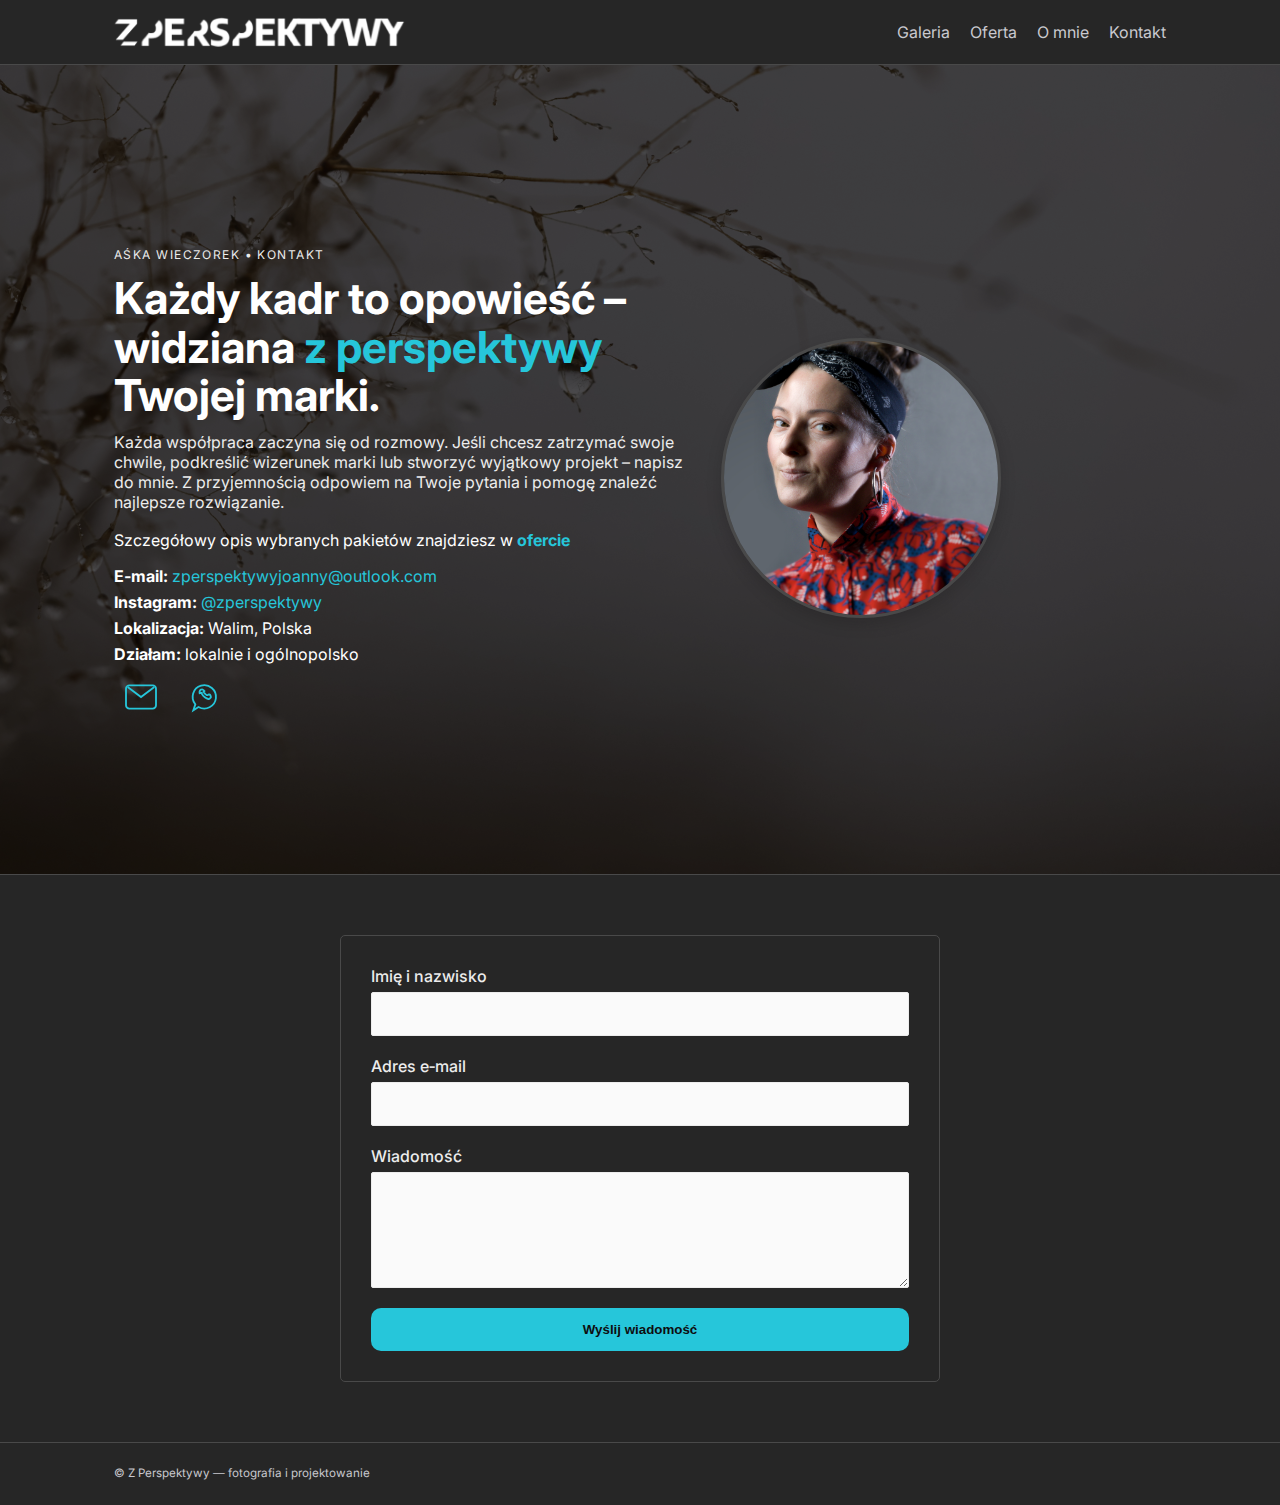
<file: kontakt.html>
<!doctype html>
<html lang="pl">

<head>
  <meta charset="utf-8" />
  <meta name="viewport" content="width=device-width, initial-scale=1" />
  <title>Z Perspektywy — fotografia i projektowanie</title>
  <meta name="description"
    content="Naturalne portrety, dopracowane produkty i spójny branding. Studio fotograficzne Z Perspektywy.">
  <link href="style.css" rel="stylesheet" />
  <link rel="preconnect" href="https://fonts.googleapis.com">
  <link rel="preconnect" href="https://fonts.gstatic.com" crossorigin>
  <link href="https://fonts.googleapis.com/css2?family=Inter:wght@400;600&display=swap" rel="stylesheet">
</head>

<body>
  <header class="site-header">
    <div class="wrap">
      <a href="index.html"><img src="img/z-perspektywy-logo.png" class="logo" alt="Z PERSPEKTYWY"></a>
      <nav class="site-nav" aria-label="Główna nawigacja">
        <button class="nav-toggle" aria-label="Otwórz menu">
          <span class="hamburger"></span>
        </button>
        <ul id="nav-links">
          <li><a href="galeria.html">Galeria</a></li>
          <li><a href="oferta.html">Oferta</a></li>
          <li><a href="omnie.html">O mnie</a></li>
          <li><a href="kontakt.html">Kontakt</a></li>
        </ul>
      </nav>
    </div>
  </header>

  <main>
    <section class="hero hero-kontakt">
      <div class="wrap hero-grid">
        <div class="hero-content">
          <p class="kicker">Aśka Wieczorek • Kontakt</p>
          <h1>Każdy kadr to opowieść – widziana <span class="highlight">z perspektywy</span> Twojej marki.</h1>
          <p class="lead">Każda współpraca zaczyna się od rozmowy. Jeśli chcesz zatrzymać swoje chwile, podkreślić
            wizerunek marki lub stworzyć wyjątkowy projekt – napisz do mnie. Z przyjemnością odpowiem na Twoje pytania i
            pomogę znaleźć najlepsze rozwiązanie.
          </p>
          <p>
            Szczegółowy opis wybranych pakietów znajdziesz w <strong><a class="links-2" href="oferta.html">ofercie</a></strong>
          </p>
          <ul class="contact-list">
            <li><strong>E‑mail:</strong> 
              <a class="links-2" href="mailto:zperspektywyjoanny@outlook.com">zperspektywyjoanny@outlook.com</a></li>
            <li><strong>Instagram:</strong> 
              <a class="links-2" href="https://instagram.com/zperspektywy" target="_blank" rel="noopener">@zperspektywy</a></li>
            <li><strong>Lokalizacja:</strong> Walim, Polska</li>
            <li><strong>Działam:</strong> lokalnie i ogólnopolsko</li>
          </ul>
          <!--<div class="cta">
            <a class="btn" href="kontakt.html">Umów sesję</a>
            <a class="btn secondary" href="galeria.html">Zobacz portfolio</a>
          </div>-->
          <div class="contact-icons">
            <!-- E-mail -->
            <a class="contact-icon contact-icon--mail" id="safe-mail">
              <svg viewBox="0 0 24 24" aria-hidden="true" focusable="false">
                <rect x="3" y="5" width="18" height="14" rx="2" ry="2"></rect>
                <polyline points="4 6 12 12 20 6"></polyline>
              </svg>
            </a>

            <!-- WhatsApp -->
            <a class="contact-icon contact-icon--whatsapp" id="safe-whatsapp" target="_blank" rel="noopener noreferrer">
              <svg viewBox="0 0 24 24" aria-hidden="true" focusable="false">
                <path d="M5 20l1.2-3.6a7 7 0 111.9 1.6z"></path>
                <path
                  d="M10 9.5c0 .3.1.6.2.8.3.6.9 1.3 1.7 1.9.8.6 1.5.9 2.1 1 .3.1.6 0 .8-.2l.6-.6c.1-.1.2-.3.2-.5 0-.1 0-.2-.1-.3l-.4-.8c-.1-.2-.3-.3-.5-.3h-.4c-.1 0-.2 0-.3.1l-.3.2c-.1.1-.2.1-.3.1-.1 0-.2 0-.3-.1a4.9 4.9 0 01-1.1-.9 3.6 3.6 0 01-.7-1c0-.1 0-.2.1-.3l.2-.3.1-.3V9l-.2-.7c-.1-.3-.2-.4-.4-.5l-.5-.3c-.2-.1-.4-.1-.6 0l-.3.1-.3.2c-.2.2-.4.5-.5.8-.1.3-.1.7 0 1.1z">
                </path>
              </svg>
            </a>
          </div>
        </div>
        <picture>
          <img src="img/ZP-portrety-16.jpg" alt="Portret studyjny — Z Perspektywy" class="hero-image image-kontakt">
        </picture>
      </div>
    </section>

            <section class="contact-form-section">
          <div class="contact-form-box">

            <form id="contact-form" class="contact-form" action="https://formspree.io/f/xlgggeza" method="POST">
              <div class="form-group">
                <label for="name">Imię i nazwisko</label>
                <input type="text" id="name" name="name" required>
              </div>

              <div class="form-group">
                <label for="email">Adres e‑mail</label>
                <input type="email" id="email" name="email" required>
              </div>

              <div class="form-group">
                <label for="message">Wiadomość</label>
                <textarea id="message" name="message" rows="5" required></textarea>
              </div>

              <button type="submit" class="btn contact-submit">Wyślij wiadomość</button>
            </form>
            
            <p id="form-status" class="form-status"></p>
          </div>
        </section>

  </main>

  <div id="lightbox" class="lightbox" hidden aria-modal="true" role="dialog">
    <button class="lightbox-close" aria-label="Zamknij podgląd">×</button>
    <img id="lightbox-img" alt="">
  </div>

  <footer class="site-footer">
    <div class="wrap">
      <small>© Z Perspektywy — fotografia i projektowanie</small>
    </div>
  </footer>

  <script src="script.js"></script>
</body>

</html>
</file>
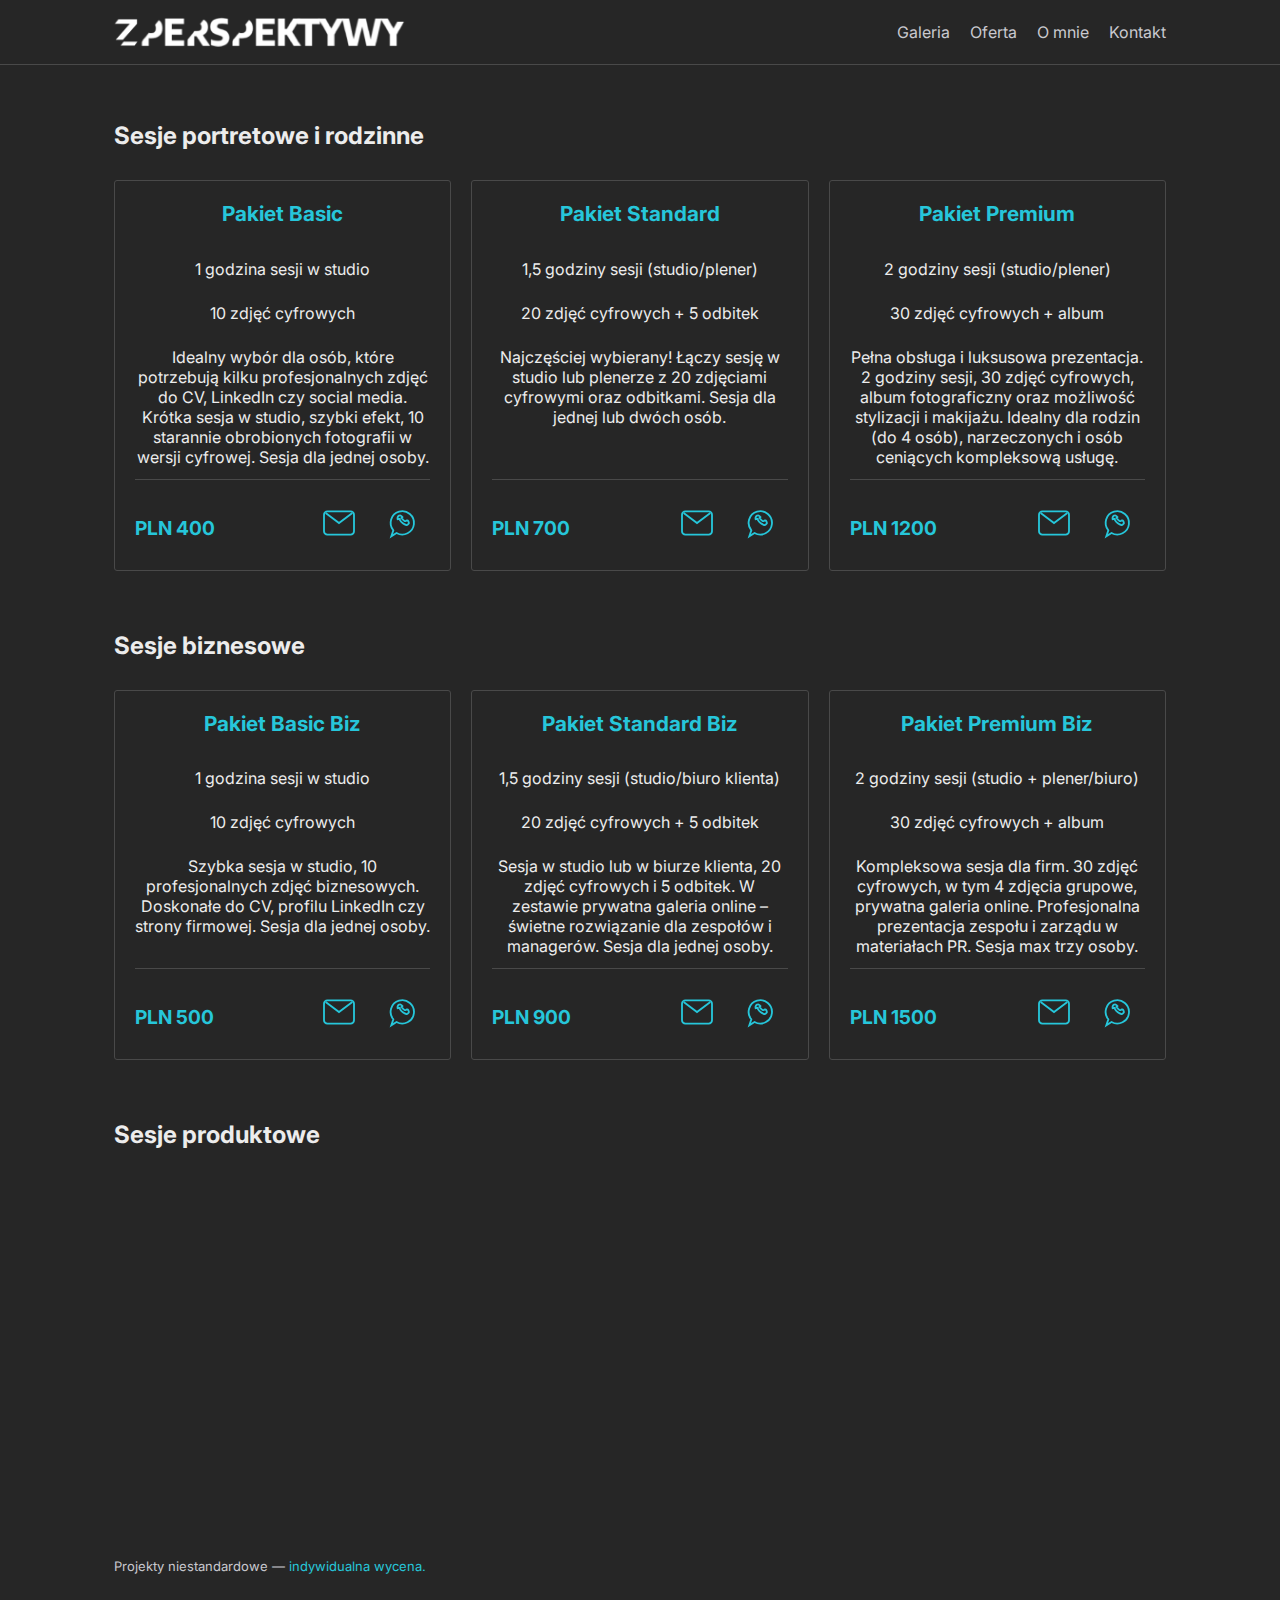
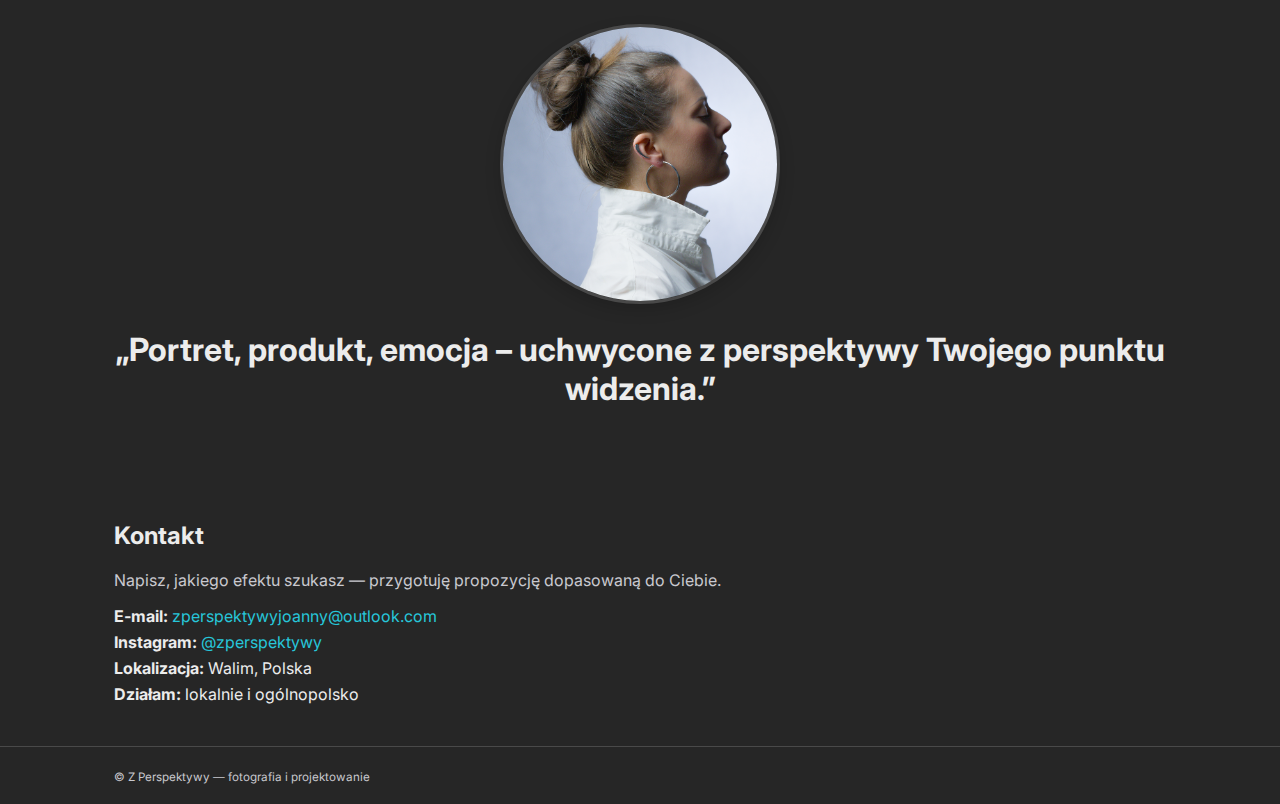
<file: oferta.html>
<!doctype html>
<html lang="pl">

<head>
  <meta charset="utf-8" />
  <meta name="viewport" content="width=device-width, initial-scale=1" />
  <title>Z Perspektywy — fotografia i projektowanie</title>
  <meta name="description"
    content="Naturalne portrety, dopracowane produkty i spójny branding. Studio fotograficzne Z Perspektywy.">
  <link href="style.css" rel="stylesheet" />
  <link rel="preconnect" href="https://fonts.googleapis.com">
  <link rel="preconnect" href="https://fonts.gstatic.com" crossorigin>
  <link href="https://fonts.googleapis.com/css2?family=Inter:wght@400;600&display=swap" rel="stylesheet">
</head>

<body>
  <header class="site-header">
    <div class="wrap">
      <a href="index.html"><img src="img/z-perspektywy-logo.png" class="logo" alt="Z PERSPEKTYWY"></a>
      <nav class="site-nav" aria-label="Główna nawigacja">
        <button class="nav-toggle" aria-label="Otwórz menu">
          <span class="hamburger"></span>
        </button>
        <ul id="nav-links">
          <li><a href="galeria.html">Galeria</a></li>
          <li><a href="oferta.html">Oferta</a></li>
          <li><a href="omnie.html">O mnie</a></li>
          <li><a href="kontakt.html">Kontakt</a></li>
        </ul>
      </nav>
    </div>
  </header>

  <main>

    <section id="oferta" class="section wrap">
      <div class="wrap">

        <h2>Sesje portretowe i rodzinne</h2>
        <div class="price-boxes">
          <div class="price-box">
            <h3>Pakiet Basic</h3>
            <p>1 godzina sesji w studio</p>
            <p>10 zdjęć cyfrowych</p>
            <p>
              Idealny wybór dla osób, które potrzebują kilku profesjonalnych zdjęć do CV, LinkedIn
              czy social media. Krótka sesja w studio, szybki efekt, 10 starannie obrobionych
              fotografii w wersji cyfrowej. Sesja dla jednej osoby.
            </p>

            <div class="price-footer">
              <span class="price">PLN 400</span>
              <div class="contact-icons" data-subject="Rezerwacja Pakiet Basic"
                data-message="Chciałabym zarezerwować Pakiet Basic. Proszę o informację o dostępnych terminach.">

                <!-- MAIL -->
                <a class="contact-icon contact-icon--mail">
                  <svg viewBox="0 0 24 24" aria-hidden="true" focusable="false">
                    <rect x="3" y="5" width="18" height="14" rx="2" ry="2"></rect>
                    <polyline points="4 6 12 12 20 6"></polyline>
                  </svg>
                </a>

                <!-- WHATSAPP -->
                <a class="contact-icon contact-icon--whatsapp" target="_blank" rel="noopener noreferrer">
                  <svg viewBox="0 0 24 24" aria-hidden="true" focusable="false">
                    <path d="M5 20l1.2-3.6a7 7 0 111.9 1.6z"></path>
                    <path
                      d="M10 9.5c0 .3.1.6.2.8.3.6.9 1.3 1.7 1.9.8.6 1.5.9 2.1 1 .3.1.6 0 .8-.2l.6-.6c.1-.1.2-.3.2-.5 0-.1 0-.2-.1-.3l-.4-.8c-.1-.2-.3-.3-.5-.3h-.4c-.1 0-.2 0-.3.1l-.3.2c-.1.1-.2.1-.3.1-.1 0-.2 0-.3-.1a4.9 4.9 0 01-1.1-.9 3.6 3.6 0 01-.7-1c0-.1 0-.2.1-.3l.2-.3.1-.3V9l-.2-.7c-.1-.3-.2-.4-.4-.5l-.5-.3c-.2-.1-.4-.1-.6 0l-.3.1-.3.2c-.2.2-.4.5-.5.8-.1.3-.1.7 0 1.1z">
                    </path>
                  </svg>
                </a>

              </div>
            </div>
          </div>

          <div class="price-box">
            <h3>Pakiet Standard</h3>
            <p>1,5 godziny sesji (studio/plener)</p>
            <p>20 zdjęć cyfrowych + 5 odbitek</p>
            <p>
              Najczęściej wybierany! Łączy sesję w studio lub plenerze z 20 zdjęciami
              cyfrowymi oraz odbitkami. Sesja dla jednej lub dwóch osób.
            </p>

            <div class="price-footer">
              <span class="price">PLN 700</span>
              <div class="contact-icons" data-subject="Rezerwacja Pakiet Standard"
                data-message="Chciałabym zarezerwować Pakiet Standard. Proszę o informację o dostępnych terminach.">

                <!-- MAIL -->
                <a class="contact-icon contact-icon--mail">
                  <svg viewBox="0 0 24 24" aria-hidden="true" focusable="false">
                    <rect x="3" y="5" width="18" height="14" rx="2" ry="2"></rect>
                    <polyline points="4 6 12 12 20 6"></polyline>
                  </svg>
                </a>

                <!-- WHATSAPP -->
                <a class="contact-icon contact-icon--whatsapp" target="_blank" rel="noopener noreferrer">
                  <svg viewBox="0 0 24 24" aria-hidden="true" focusable="false">
                    <path d="M5 20l1.2-3.6a7 7 0 111.9 1.6z"></path>
                    <path
                      d="M10 9.5c0 .3.1.6.2.8.3.6.9 1.3 1.7 1.9.8.6 1.5.9 2.1 1 .3.1.6 0 .8-.2l.6-.6c.1-.1.2-.3.2-.5 0-.1 0-.2-.1-.3l-.4-.8c-.1-.2-.3-.3-.5-.3h-.4c-.1 0-.2 0-.3.1l-.3.2c-.1.1-.2.1-.3.1-.1 0-.2 0-.3-.1a4.9 4.9 0 01-1.1-.9 3.6 3.6 0 01-.7-1c0-.1 0-.2.1-.3l.2-.3.1-.3V9l-.2-.7c-.1-.3-.2-.4-.4-.5l-.5-.3c-.2-.1-.4-.1-.6 0l-.3.1-.3.2c-.2.2-.4.5-.5.8-.1.3-.1.7 0 1.1z">
                    </path>
                  </svg>
                </a>

              </div>
            </div>
          </div>

          <div class="price-box">
            <h3>Pakiet Premium</h3>
            <p>2 godziny sesji (studio/plener)</p>
            <p>30 zdjęć cyfrowych + album</p>
            <p>
              Pełna obsługa i luksusowa prezentacja. 2 godziny sesji, 30 zdjęć cyfrowych,
              album fotograficzny oraz możliwość stylizacji i makijażu. Idealny dla rodzin
              (do 4 osób), narzeczonych i osób ceniących kompleksową usługę.
            </p>

            <div class="price-footer">
              <span class="price">PLN 1200</span>
              <div class="contact-icons" data-subject="Rezerwacja Pakiet Premium"
                data-message="Chciałabym zarezerwować Pakiet Premium. Proszę o informację o dostępnych terminach.">

                <!-- MAIL -->
                <a class="contact-icon contact-icon--mail">
                  <svg viewBox="0 0 24 24" aria-hidden="true" focusable="false">
                    <rect x="3" y="5" width="18" height="14" rx="2" ry="2"></rect>
                    <polyline points="4 6 12 12 20 6"></polyline>
                  </svg>
                </a>

                <!-- WHATSAPP -->
                <a class="contact-icon contact-icon--whatsapp" target="_blank" rel="noopener noreferrer">
                  <svg viewBox="0 0 24 24" aria-hidden="true" focusable="false">
                    <path d="M5 20l1.2-3.6a7 7 0 111.9 1.6z"></path>
                    <path
                      d="M10 9.5c0 .3.1.6.2.8.3.6.9 1.3 1.7 1.9.8.6 1.5.9 2.1 1 .3.1.6 0 .8-.2l.6-.6c.1-.1.2-.3.2-.5 0-.1 0-.2-.1-.3l-.4-.8c-.1-.2-.3-.3-.5-.3h-.4c-.1 0-.2 0-.3.1l-.3.2c-.1.1-.2.1-.3.1-.1 0-.2 0-.3-.1a4.9 4.9 0 01-1.1-.9 3.6 3.6 0 01-.7-1c0-.1 0-.2.1-.3l.2-.3.1-.3V9l-.2-.7c-.1-.3-.2-.4-.4-.5l-.5-.3c-.2-.1-.4-.1-.6 0l-.3.1-.3.2c-.2.2-.4.5-.5.8-.1.3-.1.7 0 1.1z">
                    </path>
                  </svg>
                </a>

              </div>
            </div>
          </div>
        </div>

        <br><br>

        <h2>Sesje biznesowe</h2>
        <div class="price-boxes">
          <div class="price-box">
            <h3>Pakiet Basic Biz</h3>
            <p>1 godzina sesji w studio</p>
            <p>10 zdjęć cyfrowych</p>
            <p>
              Szybka sesja w studio, 10 profesjonalnych zdjęć biznesowych.
              Doskonałe do CV, profilu LinkedIn czy strony firmowej. Sesja dla jednej osoby.
            </p>

            <div class="price-footer">
              <span class="price">PLN 500</span>
              <div class="contact-icons" data-subject="Rezerwacja Pakiet Basic Biz"
                data-message="Chciałabym zarezerwować Pakiet Basic Biz. Proszę o informację o dostępnych terminach.">

                <!-- MAIL -->
                <a class="contact-icon contact-icon--mail">
                  <svg viewBox="0 0 24 24" aria-hidden="true" focusable="false">
                    <rect x="3" y="5" width="18" height="14" rx="2" ry="2"></rect>
                    <polyline points="4 6 12 12 20 6"></polyline>
                  </svg>
                </a>

                <!-- WHATSAPP -->
                <a class="contact-icon contact-icon--whatsapp" target="_blank" rel="noopener noreferrer">
                  <svg viewBox="0 0 24 24" aria-hidden="true" focusable="false">
                    <path d="M5 20l1.2-3.6a7 7 0 111.9 1.6z"></path>
                    <path
                      d="M10 9.5c0 .3.1.6.2.8.3.6.9 1.3 1.7 1.9.8.6 1.5.9 2.1 1 .3.1.6 0 .8-.2l.6-.6c.1-.1.2-.3.2-.5 0-.1 0-.2-.1-.3l-.4-.8c-.1-.2-.3-.3-.5-.3h-.4c-.1 0-.2 0-.3.1l-.3.2c-.1.1-.2.1-.3.1-.1 0-.2 0-.3-.1a4.9 4.9 0 01-1.1-.9 3.6 3.6 0 01-.7-1c0-.1 0-.2.1-.3l.2-.3.1-.3V9l-.2-.7c-.1-.3-.2-.4-.4-.5l-.5-.3c-.2-.1-.4-.1-.6 0l-.3.1-.3.2c-.2.2-.4.5-.5.8-.1.3-.1.7 0 1.1z">
                    </path>
                  </svg>
                </a>

              </div>
            </div>
          </div>

          <div class="price-box">
            <h3>Pakiet Standard Biz</h3>
            <p>1,5 godziny sesji (studio/biuro klienta)</p>
            <p>20 zdjęć cyfrowych + 5 odbitek</p>
            <p>
              Sesja w studio lub w biurze klienta, 20 zdjęć cyfrowych i 5 odbitek.
              W zestawie prywatna galeria online – świetne rozwiązanie dla zespołów i managerów.
              Sesja dla jednej osoby.
            </p>

            <div class="price-footer">
              <span class="price">PLN 900</span>
              <div class="contact-icons" data-subject="Rezerwacja Pakiet Standard Biz"
                data-message="Chciałabym zarezerwować Pakiet Standard Biz. Proszę o informację o dostępnych terminach.">

                <!-- MAIL -->
                <a class="contact-icon contact-icon--mail">
                  <svg viewBox="0 0 24 24" aria-hidden="true" focusable="false">
                    <rect x="3" y="5" width="18" height="14" rx="2" ry="2"></rect>
                    <polyline points="4 6 12 12 20 6"></polyline>
                  </svg>
                </a>

                <!-- WHATSAPP -->
                <a class="contact-icon contact-icon--whatsapp" target="_blank" rel="noopener noreferrer">
                  <svg viewBox="0 0 24 24" aria-hidden="true" focusable="false">
                    <path d="M5 20l1.2-3.6a7 7 0 111.9 1.6z"></path>
                    <path
                      d="M10 9.5c0 .3.1.6.2.8.3.6.9 1.3 1.7 1.9.8.6 1.5.9 2.1 1 .3.1.6 0 .8-.2l.6-.6c.1-.1.2-.3.2-.5 0-.1 0-.2-.1-.3l-.4-.8c-.1-.2-.3-.3-.5-.3h-.4c-.1 0-.2 0-.3.1l-.3.2c-.1.1-.2.1-.3.1-.1 0-.2 0-.3-.1a4.9 4.9 0 01-1.1-.9 3.6 3.6 0 01-.7-1c0-.1 0-.2.1-.3l.2-.3.1-.3V9l-.2-.7c-.1-.3-.2-.4-.4-.5l-.5-.3c-.2-.1-.4-.1-.6 0l-.3.1-.3.2c-.2.2-.4.5-.5.8-.1.3-.1.7 0 1.1z">
                    </path>
                  </svg>
                </a>

              </div>
            </div>
          </div>

          <div class="price-box">
            <h3>Pakiet Premium Biz</h3>
            <p>2 godziny sesji (studio + plener/biuro)</p>
            <p>30 zdjęć cyfrowych + album</p>
            <p>
              Kompleksowa sesja dla firm. 30 zdjęć cyfrowych, w tym 4 zdjęcia grupowe,
              prywatna galeria online. Profesjonalna prezentacja zespołu i zarządu
              w materiałach PR. Sesja max trzy osoby.
            </p>

            <div class="price-footer">
              <span class="price">PLN 1500</span>
              <div class="contact-icons" data-subject="Rezerwacja Pakiet Premium Biz"
                data-message="Chciałabym zarezerwować Pakiet Premium Biz. Proszę o informację o dostępnych terminach.">

                <!-- MAIL -->
                <a class="contact-icon contact-icon--mail">
                  <svg viewBox="0 0 24 24" aria-hidden="true" focusable="false">
                    <rect x="3" y="5" width="18" height="14" rx="2" ry="2"></rect>
                    <polyline points="4 6 12 12 20 6"></polyline>
                  </svg>
                </a>

                <!-- WHATSAPP -->
                <a class="contact-icon contact-icon--whatsapp" target="_blank" rel="noopener noreferrer">
                  <svg viewBox="0 0 24 24" aria-hidden="true" focusable="false">
                    <path d="M5 20l1.2-3.6a7 7 0 111.9 1.6z"></path>
                    <path
                      d="M10 9.5c0 .3.1.6.2.8.3.6.9 1.3 1.7 1.9.8.6 1.5.9 2.1 1 .3.1.6 0 .8-.2l.6-.6c.1-.1.2-.3.2-.5 0-.1 0-.2-.1-.3l-.4-.8c-.1-.2-.3-.3-.5-.3h-.4c-.1 0-.2 0-.3.1l-.3.2c-.1.1-.2.1-.3.1-.1 0-.2 0-.3-.1a4.9 4.9 0 01-1.1-.9 3.6 3.6 0 01-.7-1c0-.1 0-.2.1-.3l.2-.3.1-.3V9l-.2-.7c-.1-.3-.2-.4-.4-.5l-.5-.3c-.2-.1-.4-.1-.6 0l-.3.1-.3.2c-.2.2-.4.5-.5.8-.1.3-.1.7 0 1.1z">
                    </path>
                  </svg>
                </a>

              </div>
            </div>
          </div>
        </div>

        <br><br>

        <h2>Sesje produktowe</h2>
        <div class="price-boxes">
          <div class="price-box">
            <h3>Pakiet Basic Product</h3>
            <p>10 zdjęć cyfrowych</p>
            <p>dodatkowe zdjęcie 40 PLN</p>
            <p>
              10 zdjęć produktowych na jednolitym tle.
              Idealne dla sklepów internetowych, które potrzebują prostych packshotów.
            </p>

            <div class="price-footer">
              <span class="price">PLN 400</span>
              <div class="contact-icons" data-subject="Rezerwacja Pakiet Basic Product"
                data-message="Chciałabym zarezerwować Pakiet Basic Product. Proszę o informację o dostępnych terminach.">

                <!-- MAIL -->
                <a class="contact-icon contact-icon--mail">
                  <svg viewBox="0 0 24 24" aria-hidden="true" focusable="false">
                    <rect x="3" y="5" width="18" height="14" rx="2" ry="2"></rect>
                    <polyline points="4 6 12 12 20 6"></polyline>
                  </svg>
                </a>

                <!-- WHATSAPP -->
                <a class="contact-icon contact-icon--whatsapp" target="_blank" rel="noopener noreferrer">
                  <svg viewBox="0 0 24 24" aria-hidden="true" focusable="false">
                    <path d="M5 20l1.2-3.6a7 7 0 111.9 1.6z"></path>
                    <path
                      d="M10 9.5c0 .3.1.6.2.8.3.6.9 1.3 1.7 1.9.8.6 1.5.9 2.1 1 .3.1.6 0 .8-.2l.6-.6c.1-.1.2-.3.2-.5 0-.1 0-.2-.1-.3l-.4-.8c-.1-.2-.3-.3-.5-.3h-.4c-.1 0-.2 0-.3.1l-.3.2c-.1.1-.2.1-.3.1-.1 0-.2 0-.3-.1a4.9 4.9 0 01-1.1-.9 3.6 3.6 0 01-.7-1c0-.1 0-.2.1-.3l.2-.3.1-.3V9l-.2-.7c-.1-.3-.2-.4-.4-.5l-.5-.3c-.2-.1-.4-.1-.6 0l-.3.1-.3.2c-.2.2-.4.5-.5.8-.1.3-.1.7 0 1.1z">
                    </path>
                  </svg>
                </a>

              </div>
            </div>
          </div>

          <div class="price-box">
            <h3>Pakiet Standard Product</h3>
            <p>20 zdjęć cyfrowych</p>
            <p>dodatkowe zdjęcie 30 PLN</p>
            <p>
              20 zdjęć z różnymi ujęciami i detalami.
              Pliki zoptymalizowane pod e‑commerce, gotowe do wrzucenia na stronę.
            </p>

            <div class="price-footer">
              <span class="price">PLN 700</span>
              <div class="contact-icons" data-subject="Rezerwacja Pakiet Standard Product"
                data-message="Chciałabym zarezerwować Pakiet Standard Product. Proszę o informację o dostępnych terminach.">

                <!-- MAIL -->
                <a class="contact-icon contact-icon--mail">
                  <svg viewBox="0 0 24 24" aria-hidden="true" focusable="false">
                    <rect x="3" y="5" width="18" height="14" rx="2" ry="2"></rect>
                    <polyline points="4 6 12 12 20 6"></polyline>
                  </svg>
                </a>

                <!-- WHATSAPP -->
                <a class="contact-icon contact-icon--whatsapp" target="_blank" rel="noopener noreferrer">
                  <svg viewBox="0 0 24 24" aria-hidden="true" focusable="false">
                    <path d="M5 20l1.2-3.6a7 7 0 111.9 1.6z"></path>
                    <path
                      d="M10 9.5c0 .3.1.6.2.8.3.6.9 1.3 1.7 1.9.8.6 1.5.9 2.1 1 .3.1.6 0 .8-.2l.6-.6c.1-.1.2-.3.2-.5 0-.1 0-.2-.1-.3l-.4-.8c-.1-.2-.3-.3-.5-.3h-.4c-.1 0-.2 0-.3.1l-.3.2c-.1.1-.2.1-.3.1-.1 0-.2 0-.3-.1a4.9 4.9 0 01-1.1-.9 3.6 3.6 0 01-.7-1c0-.1 0-.2.1-.3l.2-.3.1-.3V9l-.2-.7c-.1-.3-.2-.4-.4-.5l-.5-.3c-.2-.1-.4-.1-.6 0l-.3.1-.3.2c-.2.2-.4.5-.5.8-.1.3-.1.7 0 1.1z">
                    </path>
                  </svg>
                </a>

              </div>
            </div>
          </div>

          <div class="price-box">
            <h3>Pakiet Premium Product</h3>
            <p>50 zdjęć cyfrowych</p>
            <p>dodatkowe zdjęcie 20 PLN</p>
            <p>
              50 zdjęć, w tym aranżacje i packshoty. Stylizacja aranżacji, retusz
              premium i zdjęcia w wysokiej rozdzielczości. Doskonałe do kampanii
              reklamowych i katalogów.
            </p>

            <div class="price-footer">
              <span class="price">PLN 1500</span>
              <div class="contact-icons" data-subject="Rezerwacja Pakiet Premium Product"
                data-message="Chciałabym zarezerwować Pakiet Premium Product. Proszę o informację o dostępnych terminach.">

                <!-- MAIL -->
                <a class="contact-icon contact-icon--mail">
                  <svg viewBox="0 0 24 24" aria-hidden="true" focusable="false">
                    <rect x="3" y="5" width="18" height="14" rx="2" ry="2"></rect>
                    <polyline points="4 6 12 12 20 6"></polyline>
                  </svg>
                </a>

                <!-- WHATSAPP -->
                <a class="contact-icon contact-icon--whatsapp" target="_blank" rel="noopener noreferrer">
                  <svg viewBox="0 0 24 24" aria-hidden="true" focusable="false">
                    <path d="M5 20l1.2-3.6a7 7 0 111.9 1.6z"></path>
                    <path
                      d="M10 9.5c0 .3.1.6.2.8.3.6.9 1.3 1.7 1.9.8.6 1.5.9 2.1 1 .3.1.6 0 .8-.2l.6-.6c.1-.1.2-.3.2-.5 0-.1 0-.2-.1-.3l-.4-.8c-.1-.2-.3-.3-.5-.3h-.4c-.1 0-.2 0-.3.1l-.3.2c-.1.1-.2.1-.3.1-.1 0-.2 0-.3-.1a4.9 4.9 0 01-1.1-.9 3.6 3.6 0 01-.7-1c0-.1 0-.2.1-.3l.2-.3.1-.3V9l-.2-.7c-.1-.3-.2-.4-.4-.5l-.5-.3c-.2-.1-.4-.1-.6 0l-.3.1-.3.2c-.2.2-.4.5-.5.8-.1.3-.1.7 0 1.1z">
                    </path>
                  </svg>
                </a>

              </div>
            </div>
          </div>
        </div>

        <p class="note">
          Projekty niestandardowe — <a href="kontakt.html" class="nav-links">indywidualna wycena.</a>
        </p>

        <div class="about-right" style="margin-top: 50px">
          <img src="img/asia_8.jpg" alt="Joanna – Z Perspektywy">
          <h1>„Portret, produkt, emocja – uchwycone z perspektywy Twojego punktu widzenia.”</h1>
        </div>
      </div>
    </section>

        <section id="kontakt" class="section">
          <div class="wrap">
            <h2>Kontakt</h2>
            <p class="desc">Napisz, jakiego efektu szukasz — przygotuję propozycję dopasowaną do Ciebie.</p>
            <ul class="contact-list">
              <li><strong>E‑mail:</strong> 
                <a class="links-2" href="mailto:zperspektywyjoanny@outlook.com">zperspektywyjoanny@outlook.com</a></li>
              <li><strong>Instagram:</strong> 
                <a class="links-2" href="https://instagram.com/zperspektywy" target="_blank" rel="noopener">@zperspektywy</a></li>
              <li><strong>Lokalizacja:</strong> Walim, Polska</li>
              <li><strong>Działam:</strong> lokalnie i ogólnopolsko</li>
            </ul>
          </div>
        </section>

  </main>



  <footer class="site-footer">
    <div class="wrap">
      <small>© Z Perspektywy — fotografia i projektowanie</small>
    </div>
  </footer>

  <script src="script.js"></script>
</body>

</html>
</file>
<file: style.css>
:root {
  --bg: #262626;
  --text: #ececec;
  --muted: #c9c9cf;
  --accent: #26c6da;
  --card: #3d3d3d;
  --line: #494949;
}

* { box-sizing: border-box; }
html, body { margin:0; padding:0; background:var(--bg); color:var(--text); font-family: Inter, system-ui, -apple-system, Segoe UI, Roboto, Arial; }
a { color: var(--accent); text-decoration: none; }
.links-2 { color: var(--accent); text-decoration: none; }
.links-2:hover {color: var(--accent); text-decoration: none; border-bottom: 1px solid var(--accent);}
.wrap { max-width: 1100px; margin: 0 auto; padding: 0 24px; }
.wrap-ekran { max-width: 100%; margin: 0 auto; padding: 0 24px; }

.site-header { border-bottom: 1px solid var(--line); position: sticky; top:0; background: var(--bg); z-index: 900; }
.site-header .wrap { display:flex; align-items:center; justify-content:space-between; height:64px; }
.brand { font-weight:600; letter-spacing:0.6px; }

.site-nav ul { display:flex; gap:20px; list-style:none; margin:0; padding:0; }
.site-nav ul li a:hover {
  text-decoration: underline;                /* włącz podkreślenie */
  text-decoration-color: var(--accent);      /* kolor akcentu */
  text-decoration-thickness: 2px;          /* grubość linii */
  text-underline-offset: 6px;                /* odstęp od tekstu dla czytelności */
}

.logo {
  display: flex;
  align-items: center;
  height: 30px;
}

@media (max-width: 900px) {
  .logo {
    height: 20px;
  }
}

.site-nav a { color: var(--muted); }
/*.nav-toggle { display:none; background:transparent; color:var(--text); border:1px solid var(--line); padding:8px 10px; border-radius:8px; }*/
.nav-toggle {
  display: none; /* domyślnie ukryty */
}

@media (max-width: 900px) {
  .nav-toggle {
    background: none;
    border: none;
    cursor: pointer;
    padding: 0.5rem;
    /*display: flex;*/
    align-items: center;
    display: flex; /* pokazujemy hamburgera */
}

  /* a tu chowasz klasyczne menu */
  #nav-links {
    display: none;
  }

  #nav-links.open {
    display: block;
    background: var(--bg);        /* Twoje tło – możesz zmienić */
    border-radius: 3px;      /* zaokrąglenie rogów */
    padding: 1.0rem 0;       /* odstęp góra/dół */
  }

  #nav-links.open a,
  #nav-links a:visited {
    font-family: inherit;
    color: inherit;
    font-weight: inherit;
    display: block;
    padding: 1.0rem 1rem;     /*odstępy między linkami */
  }

.hamburger {
  width: 24px;
  height: 2px;
  background-color: var(--text);
  position: relative;
  display: inline-block;
}

.hamburger::before,
.hamburger::after {
  content: "";
  position: absolute;
  left: 0;
  width: 24px;
  height: 2px;
  background-color: var(--text);
}

.hamburger::before {
  top: -7px;
}

.hamburger::after {
  top: 7px;
}
}


.hero-omnie,
.hero { padding: 28px 0 8px; border-bottom:1px solid var(--line); 
      width: 100%;                /* pełna szerokość okna */
      min-height: 90vh;          /* 100vh wysokość = całe okno (viewport height) */
      background-image: url("img/ZP-tlo-index-3.jpg"); /* ścieżka do zdjęcia */
      background-size: cover;     /* dopasowanie zdjęcia do sekcji */
      background-position: center;/* wyśrodkowanie zdjęcia */
      background-repeat: no-repeat;/* brak powtarzania */
      
      display: flex;              /* wyśrodkowanie treści */
      align-items: left;
      justify-content: left;
      color: white;
      text-align: left;

}

/*to jest zdjęcie na całe tło w zakładce "o mnie" zachowane wszyskie właściwości z index tylko podmienione zdjęcie i zmniejszona jego intensywność*/
.hero-omnie { 
   background-image: url("img/makro-zdjecie-1.jpg");    /* ścieżka do zdjęcia */
   background-color: rgba(0,0,0,0.6);
   background-blend-mode: multiply;
} 

/*to jest zdjęcie na całe tło w zakładce "kontakt" zachowane wszyskie właściwości z index tylko podmienione zdjęcie i zmniejszona jego intensywność*/
.hero-kontakt { 
   background-image: url("img/makro-zdjecie-5.jpg");    /* ścieżka do zdjęcia */
   background-color: rgba(0,0,0,0.6);
   background-blend-mode: multiply;
} 

.hero-grid { display:grid; grid-template-columns: 1.3fr 1fr; gap: 28px; align-items:center; }
.hero h1 { font-size: clamp(28px, 4vw, 44px); line-height: 1.1; margin:0 0 12px; }
.lead { color: var(--text); margin: 0 0 18px; }
.kicker { text-transform: uppercase; letter-spacing: .12em; font-size: 12px; color: var(--text); }
.hero-image { 
  width: 280px;
  height: 280px;
  object-fit: cover;
  border-radius: 50%;          /* okrągłe zdjęcie */
  border: 3px solid var(--line);
  box-shadow: 0 6px 16px rgba(0,0,0,0.15);
}
/*tak było { width:100%; border-radius:25%; border:3px solid var(--line); }*/

@media (max-width: 900px) {
  .hero {
    background-image: url("img/makro-zdjecie-1-mobile.jpg"); /* ścieżka do zdjęcia */
    background-color: rgba(0,0,0,0.0);

    .hero-image {
      margin: 0 auto;
    }
  }

  .hero-omnie,
  .hero-kontakt {
    background-image: url("img/makro-zdjecie-2-mobile.jpg"); /* ścieżka do zdjęcia */
    background-color: rgba(0,0,0,0.0);

    .hero-image {
      margin: 0 auto;
    }
  }

  .image-kontakt {
    display: none;
  }
}

/*
.btn { background: var(--accent); color:#0e0e10; padding: 12px 18px; border-radius: 10px; font-weight:600; display:inline-block; }
.btn.secondary { background: transparent; color: var(--text); border: 1px solid var(--line); }
*/

.btn {
  background: var(--accent);
  color: #0e0e10;
  padding: 12px 18px;
  border-radius: 10px;
  font-weight: 600;
  display: inline-block;
  transition: transform 0.2s ease, filter 0.2s ease;
}

.btn:hover {
  filter: brightness(1.08) saturate(1.05); /* lekko jaśniej + żywiej */
  transform: translateY(-1px);
}

.btn:active {
  transform: translateY(0) scale(0.98);
  box-shadow: 0 3px 8px rgba(0,0,0,0.2);
}

.btn:focus-visible {
  outline: 2px solid color-mix(in oklab, var(--accent) 60%, white 40%);
  outline-offset: 3px;
}

.btn.secondary {
  background: var(--text);
}

/* Responsywność */
@media (max-width: 900px) {
  .btn {
    margin-bottom: 10px;
  }

  /*.about-right {
    margin-top: 30px;
    text-align: center; wyśrodkowanie treści w środku 
  }*/
}

.section { padding: 36px 0; }
.grid { display:grid; grid-template-columns: repeat(3, 1fr); gap: 18px; }
.card { background: var(--card); border: 1px solid var(--line); border-radius: 2px; overflow: hidden; }
.card img { width: 100%; height: 240px; object-fit: cover; display:block; }
.caption { color: var(--muted); font-size: 13px; padding: 10px 12px; }

.table-scroll { overflow-x:auto; border:1px solid var(--line); border-radius: 2px; }
.price-table { width: 100%; border-collapse: collapse; background: var(--card); }
.price-table th, .price-table td { border-bottom: 1px solid var(--line); padding: 12px; text-align:left; }
.price-table th { color: var(--muted); font-weight:600; }
.note { color: var(--muted); font-size: 13px; margin-top: 8px; }

.contact-list { list-style:none; margin: 10px 0 0; padding:0; }
.contact-list li { margin-bottom: 6px; }
.desc { color: var(--muted); }

.lightbox { position:fixed; inset:0; display:grid; place-items:center; padding: 20px; }
.lightbox img { max-width: 92vw; max-height: 92vh; border-radius: 3px; border:1px solid var(--line); }
.lightbox-close { position: absolute; top: 16px; right: 16px; font-size: 28px; background: transparent; color: #fff; border: none; cursor: pointer; }

.site-footer { border-top: 1px solid var(--line); padding: 20px 0; color: var(--muted); font-size: 14px; }




/*o mnie*/

.about-two-cols {
  display: flex;
  gap: 60px;
  margin-top: 30px;
  align-items: flex-start;
}

.about-left {
  flex: 2;
  display: flex;
  flex-direction: column;
  gap: 24px;
}

.about-right {
  flex: 1;
  text-align: center;
}

.about-right img {
  width: 280px;
  height: 280px;
  object-fit: cover;
  border-radius: 50%;          /* okrągłe zdjęcie */
  border: 3px solid var(--line);
  box-shadow: 0 6px 16px rgba(0,0,0,0.15);
}

.about-right .tagline {
  margin-top: 20px;
  font-size: 1.4em;
  font-weight: 700;
  color: var(--accent);
  font-style: italic;
}

/* Bloki informacyjne */
.info-block {
  background: var(--bg);
  border: 1px solid var(--line);
  border-radius: 12px;
  padding: 20px;
  box-shadow: 0 4px 12px rgba(0,0,0,0.05);
  transition: transform 0.3s ease, box-shadow 0.3s ease;
}

.info-block:hover {
  transform: translateY(-4px);
  box-shadow: 0 6px 16px rgba(0,0,0,0.1);
  border-color: var(--accent);
}

.info-block h3 {
  margin-top: 0;
  color: var(--accent);
  font-size: 1.2em;
  margin-bottom: 12px;
}

.info-block p {
  color: var(--text);
  line-height: 1.6;
}

.info-block ul {
  list-style: none;
  padding: 0;
  margin: 0;
}

.info-block ul li {
  padding: 6px 0;
  border-bottom: 1px dashed var(--line);
}

.info-block ul li:last-child {
  border-bottom: none;
}

.highlight {
color: var(--accent);
}


/* Responsywność */
@media (max-width: 900px) {
  .about-two-cols {
    flex-direction: column;
    align-items: center; /* wyśrodkowanie kolumny */
  }

  .about-right {
    margin-top: 30px;
    text-align: center; /* wyśrodkowanie treści w środku */
  }
}





/* GALERIA */

html, body {
  margin: 0;
  padding: 0;
}

/* Galeria pełnej szerokości */
.gallery {
  column-count: 4;          /* desktop */
  column-gap: 4px;            /* brak marginesów między kolumnami */
  width: 100%;              /* pełna szerokość */
}

@media (max-width: 1024px) {
  .gallery { column-count: 2; }
}
@media (max-width: 640px) {
  .gallery { column-count: 1; }
}

.item {
  display: inline-block;
  width: 100%;
  margin: 0;
  opacity: 0;
  transform: translateY(20px);
  transition: opacity 0.6s ease, transform 0.6s ease;
}

.item.visible {
  opacity: 1;
  transform: translateY(0);
}

.item img {
  display: block;
  width: 100%;
  height: auto;
  cursor: pointer;
}

/* Lightbox */
.lightbox {
  display: none;
  position: fixed;
  inset: 0;
  background: rgba(0,0,0,0.9);
  justify-content: center;
  align-items: center;
  z-index: 9999;
}

.lightbox-inner {
  max-width: 90vw;
  max-height: 85vh;
  display: flex;
  flex-direction: column;
  align-items: center;
}

.lightbox-inner img {
  max-width: 90vw;
  max-height: 75vh;
  object-fit: contain;
}

.caption {
  color: #fff;
  margin-top: 12px;
  font-size: 1rem;
  text-align: center;
}

.arrow, .close {
  position: absolute;
  color: #fff;
  cursor: pointer;
  user-select: none;
  z-index: 10000;
  line-height: 1;
}

.arrow {
  top: 50%;
  transform: translateY(-50%);
  font-size: 2.6rem;
}
.arrow.left { left: 20px; color: #c0c0c0; }
.arrow.right { right: 20px; color: #c0c0c0; }
.close { top: 16px; right: 22px; font-size: 2rem; }

/*animacja do miniatur po najechaniu kursorem*/

/* Płynna animacja na miniaturach */
.item img {
  display: block;
  width: 100%;
  height: auto;
  cursor: pointer;
  transition: transform 0.35s ease, filter 0.35s ease, box-shadow 0.35s ease;
  will-change: transform, filter;
}

/* Hover: premium efekt */
.item img:hover {
  transform: scale(1.04);
  filter: brightness(1.05) contrast(1.03);
  box-shadow: 0 10px 24px rgba(0,0,0,0.25);
}

/* Dostępność: podobny efekt przy focus z klawiatury */
.item img:focus-visible {
  outline: 2px solid var(--accent);
  outline-offset: 2px;
  transform: scale(1.03);
  filter: brightness(1.03) contrast(1.02);
  box-shadow: 0 8px 20px rgba(0,0,0,0.2);
}

/* Preferencje użytkownika: wyłącz intensywne animacje */
@media (prefers-reduced-motion: reduce) {
  .item img { transition: none; }
}




/*galeria podmenu*/

.gallery-submenu {
  position: sticky;       /* przykleja się do góry */
  top: 65px;              /* dopasuj do wysokości głównego menu */
  z-index: 899;           /* aby było nad treścią */
  background: var(--bg);  /* tło spójne ze stroną */
  padding: 12px 0;
  margin: 0;              /* usuń marginesy, bo sticky działa względem rodzica */
  text-align: center;
  border-bottom: 1px solid var(--line);
}

.gallery-submenu ul {
  list-style: none;
  padding: 0;
  margin: 0;
  display: flex;
  justify-content: center;
  gap: 30px;
  flex-wrap: wrap;
}

.gallery-submenu a {
  text-decoration: none;
  color: var(--accent);
  border-bottom: 2px solid transparent;
  transition: color 0.3s ease, border-color 0.3s ease;
}

.gallery-submenu a:hover {
  color: var(--text);
  border-color: var(--accent);
}

/* Responsywność – pionowy układ na małych ekranach */
@media (max-width: 768px) {
  .gallery-submenu ul {
    flex-direction: column;
    align-items: center;
    gap: 16px;
  }
}


/* Kotwice w sekcjach galerii */
#produkty-lifestyle,
#produkty-klasycznie,
#biznesowe,
#portrety,
#grafika-uzytkowa,
#swiat-wokol {
  scroll-margin-top: 60px; /* dopasuj do wysokości głównego menu + podmenu */
}

@media (max-width: 768px){
#produkty-lifestyle,
#produkty-klasycznie,
#biznesowe,
#portrety,
#grafika-uzytkowa,
#swiat-wokol {
  scroll-margin-top: 230px; /* dopasuj do wysokości głównego menu + podmenu */
}
}

/* Smartfony */
@media (max-width: 600px) {
#produkty-lifestyle,
#produkty-klasycznie,
#biznesowe,
#portrety,
#grafika-uzytkowa,
#swiat-wokol {
    scroll-margin-top: 230px;
  }
}







/*opinie klientów*/

.testimonials {
  margin-top: 60px;
}

.testimonials h2 {
  /*text-align: center;
  color: var(--accent);*/
  margin-bottom: 30px;
}

.testimonials-grid {
  display: grid;
  grid-template-columns: repeat(auto-fit, minmax(260px, 1fr));
  gap: 30px;
}

.testimonial {
  background: var(--bg);
  border: 1px solid var(--line);
  border-radius: 12px;
  padding: 20px;
  text-align: center;
  box-shadow: 0 4px 12px rgba(0,0,0,0.05);
  transition: transform 0.3s ease, box-shadow 0.3s ease;
}

.testimonial:hover {
  transform: translateY(-4px);
  box-shadow: 0 6px 16px rgba(0,0,0,0.1);
  border-color: var(--accent);
}

.testimonial img {
  width: 60px;
  height: 60px;
  object-fit: cover;
  border-radius: 50%;          /* okrągłe zdjęcie */
  border: 3px solid var(--line);
  margin-bottom: 16px;
}

.testimonial p {
  color: var(--text);
  font-style: italic;
  line-height: 1.6;
}

.testimonial .author {
  display: block;
  margin-top: 12px;
  font-weight: 600;
  color: var(--accent);
}

/* Responsywność */
@media (max-width: 768px) {
  .testimonials-grid {
    grid-template-columns: 1fr;
  }
}



/*oferta*/

/* Początkowy stan boksów */
.price-box {
  opacity: 0;
  transform: translateY(30px);
  transition: opacity 0.6s ease, transform 0.6s ease;
}

/* Stan widoczny – dodawany przez JS */
.price-box.visible {
  opacity: 1;
  transform: translateY(0);
}

.price-boxes {
  display: flex;
  gap: 20px;
  margin-top: 30px;
  flex-wrap: wrap;
}

.price-box {
  flex: 1;
  background: var(--bg);
  border: 1px solid var(--line);
  border-radius: 3px;
  padding: 20px;
  text-align: center;
  transition: transform 0.3s ease, box-shadow 0.3s ease, border-color 0.3s ease;

  /* NOWE – żeby stopka (cena + ikony) była przy dole */
  display: flex;
  flex-direction: column;
}

.price-box:hover {
  transform: translateY(-5px);
  border-color: var(--accent);
  box-shadow: 0 6px 16px rgba(0,0,0,0.1);
}

.price-box h3 {
  margin-top: 0;
  color: var(--accent);
  font-size: 1.3em;
}

.price-box p {
  margin: 12px 0;
  color: var(--text);
}

/* Cena w stopce – dalej wygląda jak wcześniej */
.price-box .price {
  display: block;
  margin-top: 10px;
  font-weight: 700;
  font-size: 1.2em;
  color: var(--accent);
}

/* NOWE – kontener na cenę i ikony przy dolnej krawędzi */
.price-footer {
  margin-top: auto;              /* wypycha stopkę na dół boksu */
  display: flex;
  justify-content: space-between;
  align-items: center;
  gap: 16px;
  border-top: 1px solid var(--line); /* ← TU DODAJESZ KRESKĘ */
  padding-top: 16px;                 /* ← delikatny odstęp od treści */

}

/* PRZYCISK – może zostać w CSS na przyszłość, ale nie używasz go w HTML */
.price-box .btn {
  margin-top: 15px;
  background: var(--accent);
  color: #0e0e10;
  padding: 10px 16px;
  border-radius: 3px;
  font-weight: 600;
  text-decoration: none;
  display: inline-block;
  transition: background-color 0.3s ease, transform 0.2s ease, box-shadow 0.3s ease;
}

.price-box .btn:hover {
  background-color: color-mix(in oklab, var(--accent) 85%, white 15%);
  transform: translateY(-2px);
  box-shadow: 0 4px 10px rgba(0,0,0,0.2);
}

/* --- Wyróżniony boks --- */
.price-box.featured {
  border: 2px solid var(--accent);
  box-shadow: 0 8px 20px rgba(0,0,0,0.15);
  transform: scale(1.05);
  position: relative;
}

.price-box.featured::before {
  content: "Najpopularniejszy";
  position: absolute;
  top: -12px;
  left: 50%;
  transform: translateX(-50%);
  background: var(--accent);
  color: #fff;
  font-size: 0.8em;
  font-weight: 600;
  padding: 4px 10px;
  border-radius: 6px;
}

/* NOWE – ikony kontaktu w stylu WhatsApp, kolor --accent */

.contact-icons {
  display: flex;
  gap: 10px;
}

.contact-icon {
  display: inline-flex;
  align-items: center;
  justify-content: center;
  width: 54px;
  height: 54px;
  border-radius: 50%;
  text-decoration: none;
  background: transparent;
  transition: transform 0.2s ease, box-shadow 0.2s ease, background-color 0.2s ease;
}

.contact-icon svg {
  width: 40px;
  height: 40px;
  fill: none;
  stroke: var(--accent);        /* kolor ikony */
  stroke-width: 1.1;
}

/* WhatsApp ma w oryginale wypełnione kółko – tu delikatne tło na hoverze */
.contact-icon--whatsapp svg path:first-child {
  /* zewnętrzny kształt bąbelka – można zostawić samą obwódkę */
}

/* Hover – subtelnie premium */
.contact-icon:hover {
  background-color: color-mix(in oklab, var(--accent) 10%, white 90%);
  box-shadow: 0 4px 10px rgba(0,0,0,0.15);
  transform: translateY(-1px);
}

/* --- RESPONSYWNOŚĆ --- */

/* TABLETY — 900px i mniej */
@media (max-width: 900px) {
  .price-boxes {
    gap: 16px;
  }

  .price-box {
    flex: 1 1 calc(50% - 16px); /* dwa boksy w rzędzie */
    padding: 18px;
  }

  .price-footer {
    gap: 12px;
  }

  .contact-icon {
    width: 62px;
    height: 62px;
  }

  .contact-icon svg {
    width: 28px;
    height: 28px;
  }
}

/* TELEFONY — 600px i mniej */
@media (max-width: 600px) {
  .price-boxes {
    flex-direction: column;
    gap: 20px;
  }

  .price-box {
    flex: 1 1 100%; /* jeden boks na szerokość */
    padding: 16px;
    text-align: left; /* czytelniej na telefonach */
  }

  .price-box h3 {
    text-align: left;
  }

  .price-footer {
    flex-direction: row;
    justify-content: space-between;
    align-items: center;
  }

  .contact-icons {
    gap: 12px;
  }

  .contact-icon {
    width: 34px;
    height: 34px;
  }
}

/* MAŁE TELEFONY — 420px i mniej */
@media (max-width: 420px) {
  .price-box {
    padding: 14px;
  }

  .price-box h3 {
    font-size: 1.15em;
  }

  .price-box p {
    font-size: 0.95em;
  }

  .price-footer {
    gap: 10px;
  }

  .contact-icon {
    width: 32px;
    height: 32px;
  }

  .contact-icon svg {
    width: 32px;
    height: 32px;
  }
}


/*kontakt formularz*/

/* BEZ DOMYŚLNEJ NIEWIDZIALNOŚCI */
.contact-form-box {
  border: 1px solid var(--line);
  border-radius: 5px;
  padding: 30px;
  max-width: 600px;
  margin: 0 auto;
  text-align: center;

  display: flex;
  flex-direction: column;
  gap: 20px;

  /* opcjonalnie: delikatne wejście bez ukrywania */
  opacity: 1;
  transform: translateY(0);
  transition: transform 0.6s ease, box-shadow 0.3s ease, border-color 0.3s ease;
}

/* Jeśli chcesz użyć animacji „wejścia”, możesz dodać tę klasę przez JS,
   ale formularz bez niej i tak będzie widoczny */
.contact-form-box.visible {
  transform: translateY(0);
}

.contact-form-section {
  padding: 60px 20px;
}

.contact-form-desc {
  color: var(--text);
  max-width: 480px;
  margin: 0 auto 20px;
  line-height: 1.6;
}

.contact-form {
  display: flex;
  max-width: 100%;
  flex-direction: column;
  gap: 20px;
}

.form-group {
  text-align: left;
  display: flex;
  flex-direction: column;
  gap: 6px;
}

label {
  font-weight: 500;
  color: var(--text);
}

input,
textarea {
  padding: 12px 14px;
  border: 1px solid var(--text);
  border-radius: 2px;
  background: var(--bg-light, #fafafa);
  font-size: 1rem;
  transition: border-color 0.2s ease;
}

input:focus,
textarea:focus {
  border-color: var(--text);
  outline: none;
}

.contact-submit {
  /*padding: 14px 26px;
  background: var(--accent);
  color: var(--text);
  border: none;
  border-radius: 3px;
  cursor: pointer;
  transition: background 0.2s ease;*/

  background: var(--accent);
  color: #0e0e10;
  padding: 14px 26px;
  border-radius: 10px;
  border: none;
  font-weight: 600;
  display: inline-block;
  cursor: pointer;
  transition: transform 0.2s ease, filter 0.2s ease;
}

.contact-submit:hover {
  background: var(--accent);
}

@media (max-width: 480px) {
  .contact-form-box {
    padding: 20px;
  }

  input,
  textarea {
    font-size: 0.95rem;
  }

  .contact-submit {
    width: 100%;
  }
}

/*style do okienka z komunikatem po wysłaniu form*/
.form-status {
  display: none;
  margin-top: 1.5rem;
  padding: 1rem 1.4rem;
  border-radius: 3px;
  font-size: 0.95rem;
  line-height: 1.5;
  opacity: 0;
  transform: translateY(6px);
  transition: opacity 0.4s ease, transform 0.4s ease;
}

.form-status--visible {
  display: block;
  opacity: 1;
  transform: translateY(0);
}

.form-status--success {
  background: #262626;
  /*border-left: 4px solid #2e7d32;
  color: #0e0e10;*/
  color: #e8f5e9;
}

.form-status--error {
  background: #262626;
  color: #FF99FF;
}


/*kolejna sekcja*/

@media (max-width: 900px) {
  .hero-grid { grid-template-columns: 1fr; }
  .grid { grid-template-columns: 1fr 1fr; }
  .nav-toggle { display:block; }
  .site-nav ul { display:none; background: var(--bg); position: absolute; right: 24px; top: 64px; border:1px solid var(--line); border-radius:12px; padding: 10px; }
  .site-nav ul.open { display:flex; flex-direction: column; gap:10px; }
}

@media (max-width: 640px) {
  .grid { grid-template-columns: 1fr; }
  .card img { height: 220px; }
}

@media (max-width: 332px) {
  .hero-grid { grid-template-columns: 1fr; object-fit: cover;}
  .grid { grid-template-columns: 1fr; }
  .card img { height: 220px; }
}
</file>
